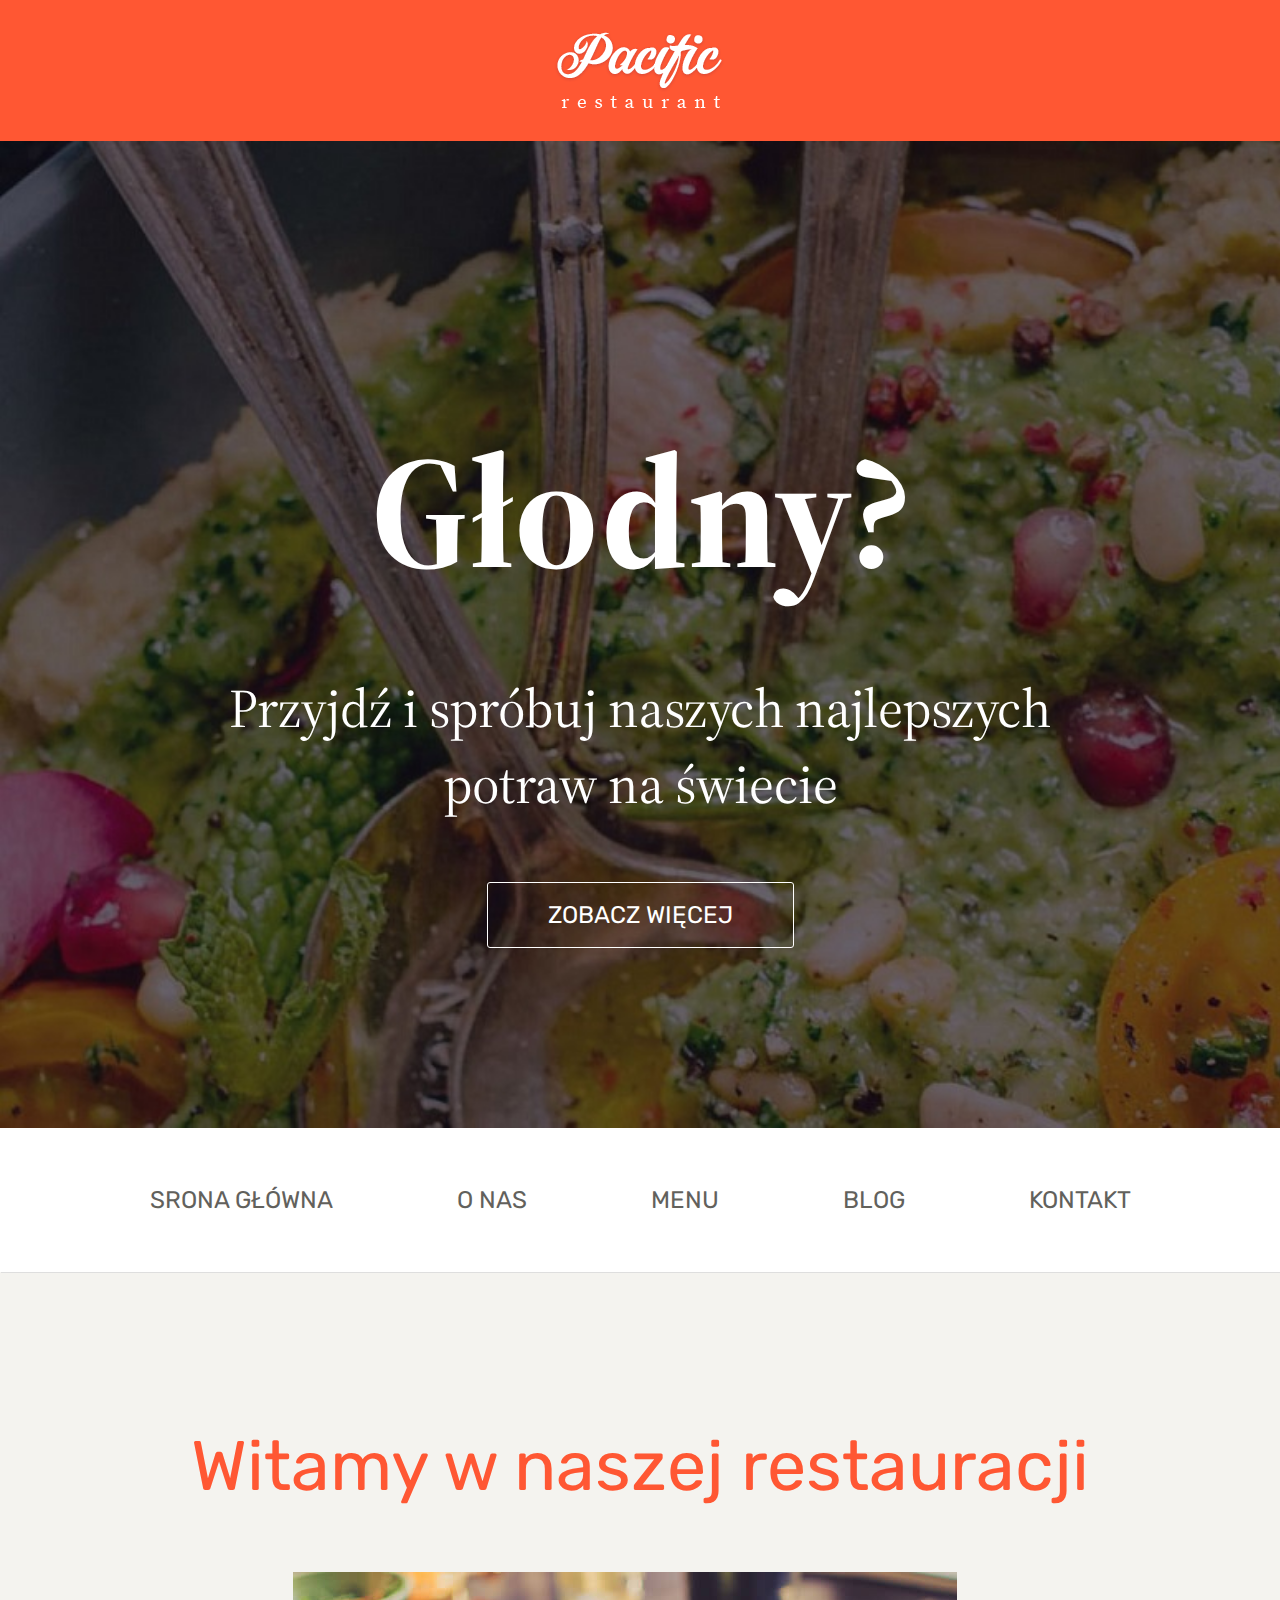
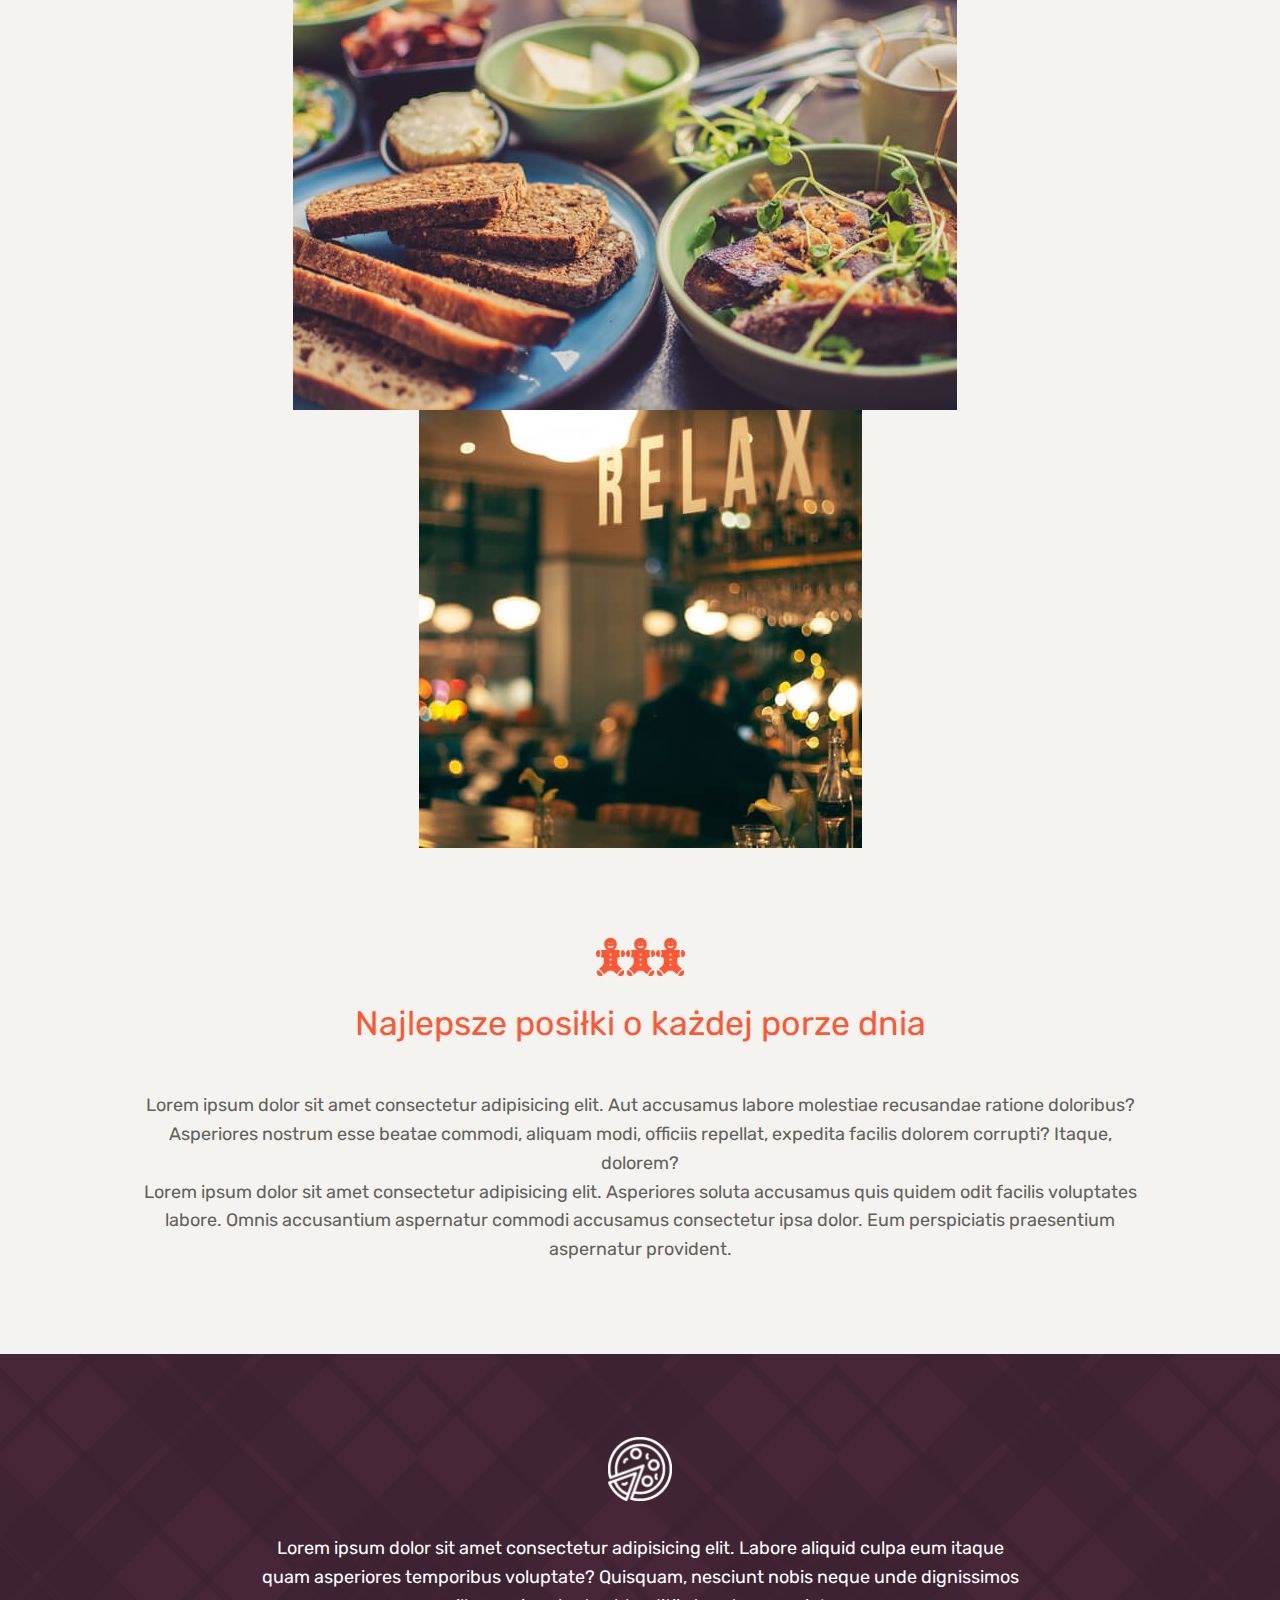
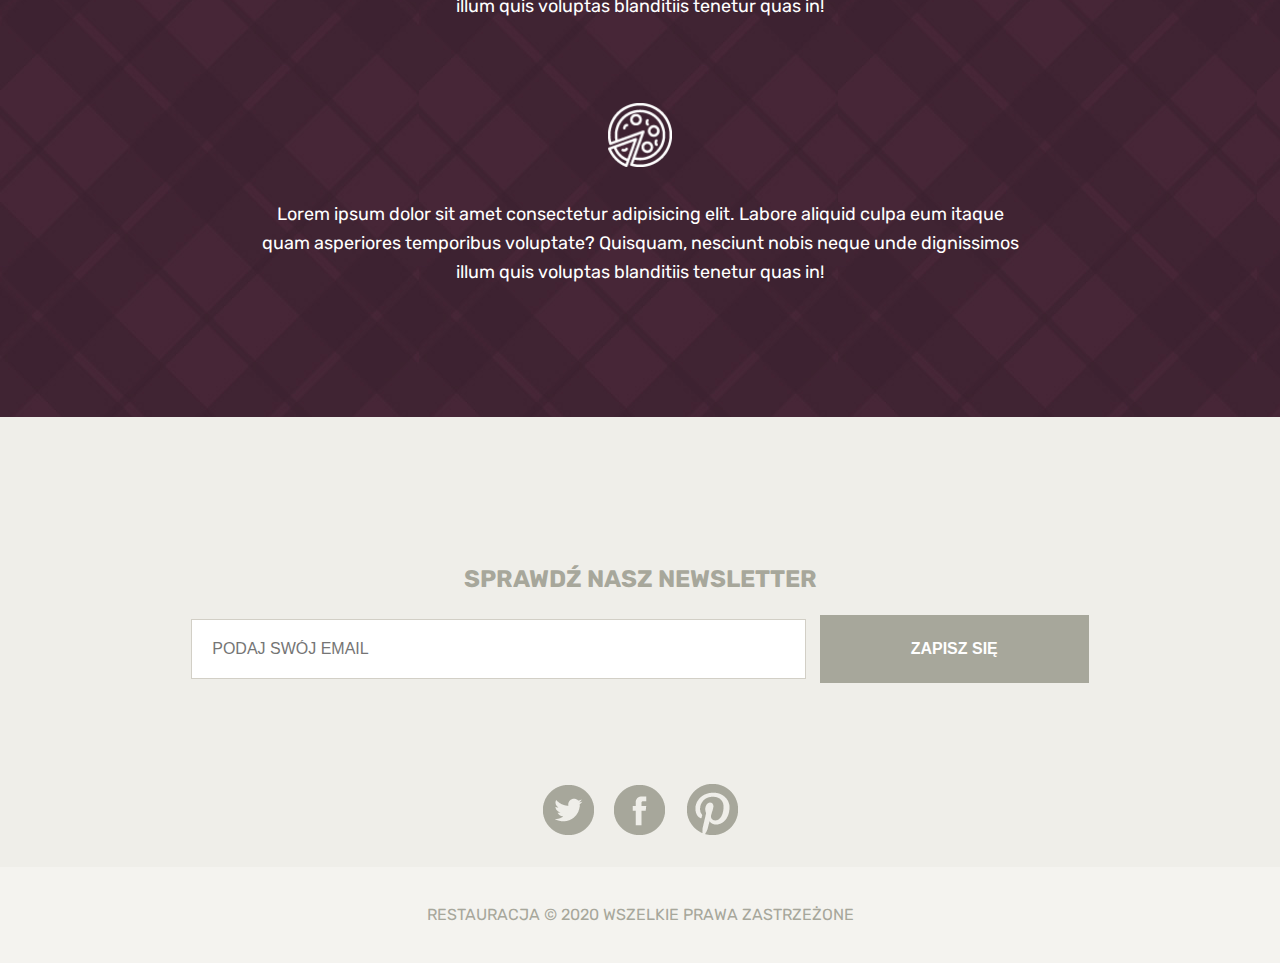
<file: index.html>
<html lang="en">
<head>
    <meta charset="UTF-8">
    <meta name="viewport" content="width=device-width, initial-scale=1.0">
    <title>Witamy</title>
    <link href="https://fonts.googleapis.com/css2?family=Source+Serif+Pro:wght@400;700&display=swap" rel="stylesheet">
    <link href="https://fonts.googleapis.com/css2?family=Rubik&display=swap" rel="stylesheet">
    <link rel="stylesheet" href="style.css">
</head>
<body>
    <header>
        <div class="logo-bar">
            <a href="index.html">
                <img src="images/logo.png" alt="logo">
            </a>
        </div>

        <div class="top">
            <h1>Głodny?</h1>
            <p>Przyjdź i spróbuj naszych najlepszych <br> potraw na świecie</p>
            <a href="">ZOBACZ WIĘCEJ</a>
        </div>

        <nav>
            <ul>
                <li> <a href="index.html">SRONA GŁÓWNA</a> </li>
                <li> <a href="">O NAS</a> </li>
                <li> <a href="">MENU</a> </li>
                <li> <a href="">BLOG</a> </li>
                <li> <a href="kontakt.html">KONTAKT</a> </li>
            </ul>
        </nav>
    </header>

    <main>
        <section class="section-welcome">
            <h1 class="section-header">Witamy w naszej restauracji</h1>
            <img src="images/danie_1.jpg" alt="danie1" class="welcome-first-image">
            <img src="images/danie_2.jpg" alt="danie2">            
        </section>

        <section class="section-best-meals">
            <img src="images/ciastka.png" alt="ciastka">
            <h1 class="section-header">Najlepsze posiłki o każdej porze dnia</h1>
            <p>Lorem ipsum dolor sit amet consectetur adipisicing elit.
                Aut accusamus labore molestiae recusandae ratione doloribus? Asperiores nostrum esse beatae commodi,
                aliquam modi, officiis repellat, expedita facilis dolorem corrupti? Itaque, dolorem?</p>
            <p>
                Lorem ipsum dolor sit amet consectetur adipisicing elit.
                Asperiores soluta accusamus quis quidem odit facilis voluptates labore.
                Omnis accusantium aspernatur commodi accusamus consectetur ipsa dolor. Eum perspiciatis praesentium aspernatur provident.
            </p>
        </section>
        
        <section class="section-offer">
            <div class="section-offer-single">
                <img src="images/pizza.png" alt="pizza">
                <p>
                    Lorem ipsum dolor sit amet consectetur adipisicing elit.
                    Labore aliquid culpa eum itaque quam asperiores temporibus voluptate?
                    Quisquam, nesciunt nobis neque unde dignissimos illum quis voluptas blanditiis tenetur quas in!
                </p>
            </div>

            <div class="section-offer-single">
                <img src="images/pizza.png" alt="pizza">
                <p>
                    Lorem ipsum dolor sit amet consectetur adipisicing elit.
                    Labore aliquid culpa eum itaque quam asperiores temporibus voluptate?
                    Quisquam, nesciunt nobis neque unde dignissimos illum quis voluptas blanditiis tenetur quas in!
                </p>
            </div>
        </section>

        <section class="section-newsletter">
            <div class="section-newsletter-wrapper">
                <h2>Sprawdź nasz newsletter</h2>
                <form action="" method="">                    
                    <input type="email" placeholder="Podaj swój email">
                    <button type="submit">Zapisz się</button>
                </form>
            </div>

            <div class="social-links">
                <a href=""> <img src="images/twitter.png" alt="twitter"> </a>
                <a href=""> <img src="images/facebook.png" alt="facebook"> </a>
                <a href=""> <img src="images/pinterest.png" alt="pinterest"> </a>
            </div>
        </section>
    </main>

    <footer>
        Restauracja &copy; 2020 Wszelkie prawa zastrzeżone
    </footer>
  
</body>
</html>
</file>
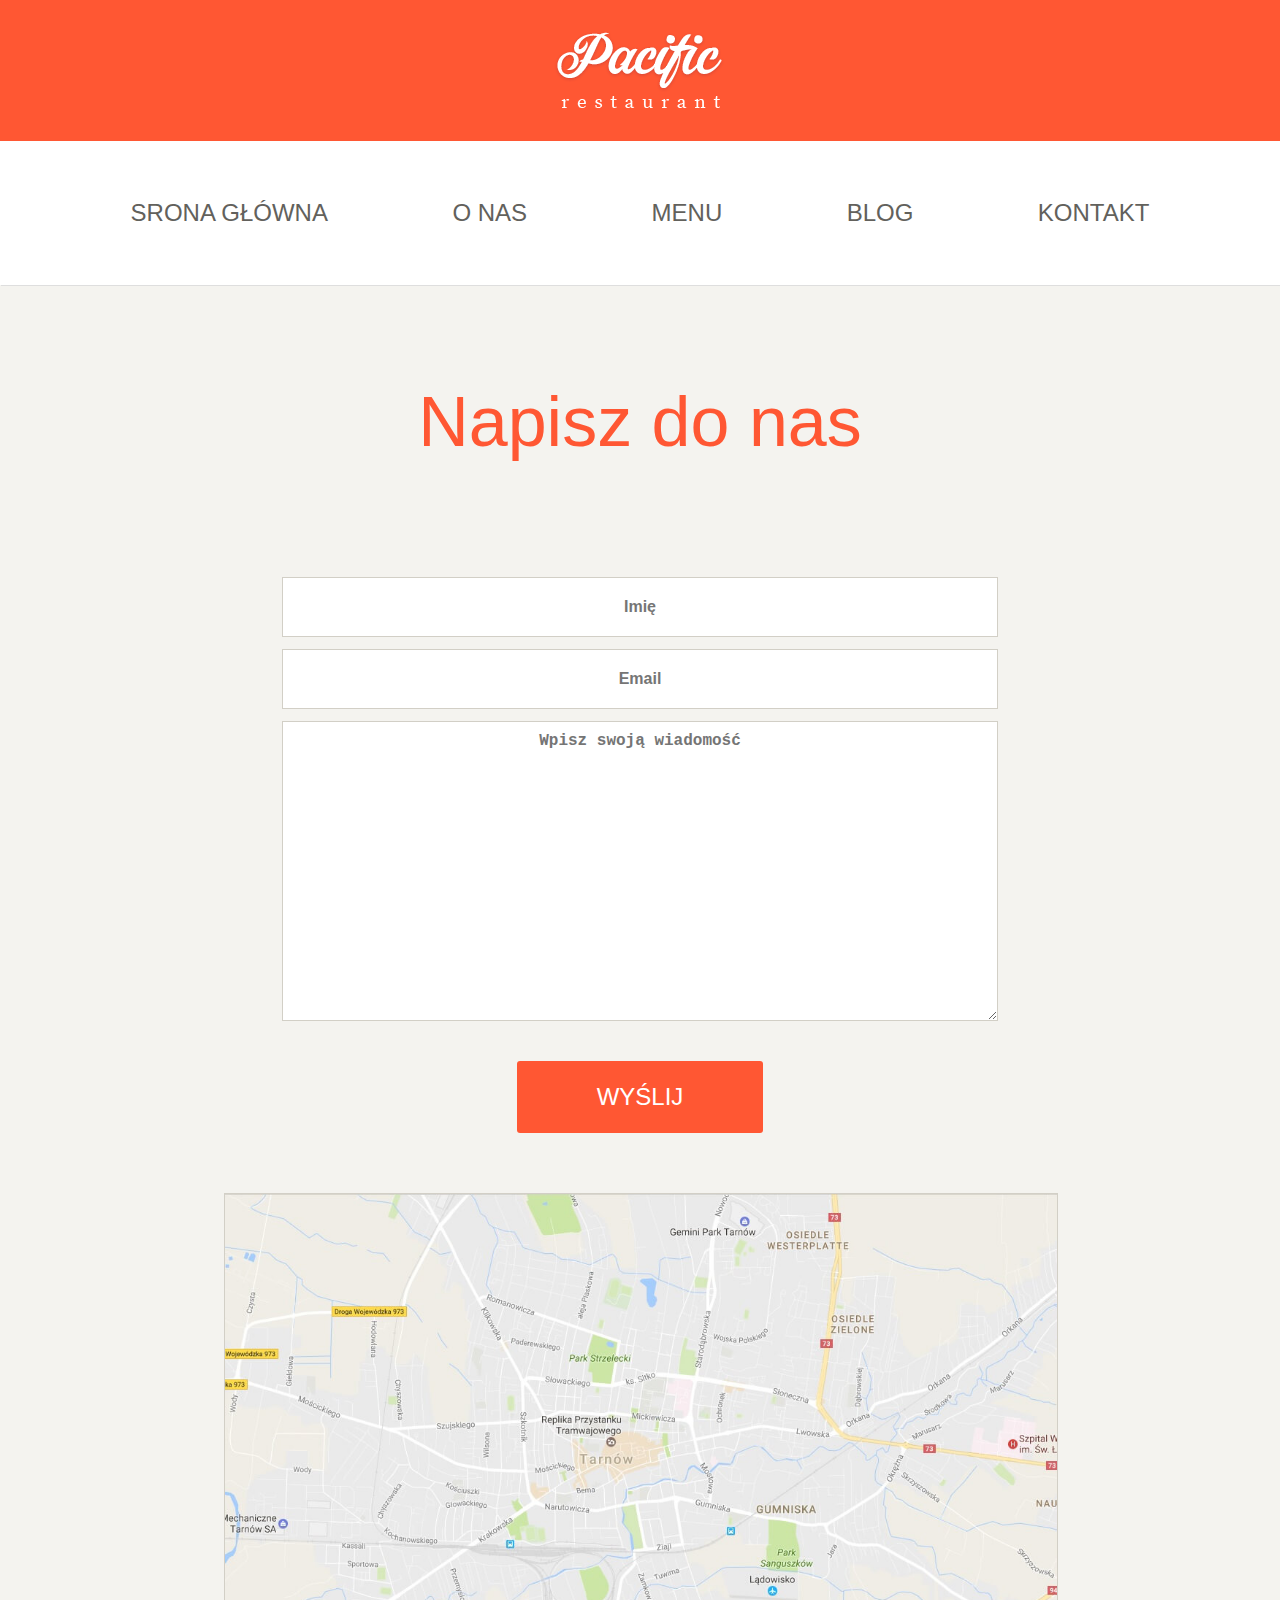
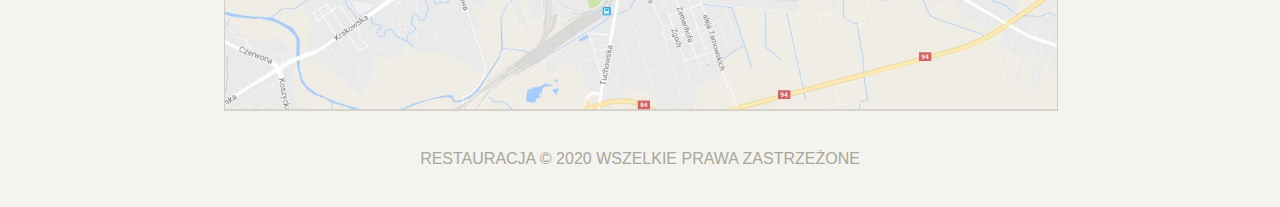
<file: kontakt.html>
<html lang="en">
<head>
    <meta charset="UTF-8">
    <meta name="viewport" content="width=device-width, initial-scale=1.0">
    <title>Kontakt</title>
    <link rel="stylesheet" href="style.css">
</head>
<body>
    <header>
        <div class="logo-bar">
            <a href="index.html">
                <img src="images/logo.png" alt="logo">
            </a>
        </div>
       

        <nav>
            <ul>
                <li> <a href="index.html">SRONA GŁÓWNA</a> </li>
                <li> <a href="">O NAS</a> </li>
                <li> <a href="">MENU</a> </li>
                <li> <a href="">BLOG</a> </li>
                <li> <a href="kontakt.html">KONTAKT</a> </li>
            </ul>
        </nav>
    </header>

    <main>
        <section class="section-contact-form">
            <div class="section-form-inner">
                <h1 class="section-header">Napisz do nas</h1>
                <form action="" method="">
                    <input type="text" placeholder="Imię">
                    <input type="email" placeholder="Email">
                    <textarea name="" id="" cols="30" rows="10" placeholder="Wpisz swoją wiadomość"></textarea>
                    <button type="submit">Wyślij</button>
                </form>
            </div>            
        </section>        
            
        <section class="section-map">
            <picture>
                <source media="(min-width: 1000px)" srcset="images/mapa.jpg">
                <img src="images/mapa_small.jpg" alt="mapa_small">
            </picture>
        </section>

    </main>
  

    <footer>
        Restauracja &copy; 2020 Wszelkie prawa zastrzeżone
    </footer>
  
</body>
</html>
</file>
<file: style.css>
/*
1. Reset
2. Style globalne
3. Typografia
4. Kompomenty
5. Naglowek
6. Style glownych sekcji
7. Stopka
*/

/*
1. Reset
*/
html, body, div, span, applet, object, iframe,
h1, h2, h3, h4, h5, h6, p, blockquote, pre,
a, abbr, acronym, address, big, cite, code,
del, dfn, em, img, ins, kbd, q, s, samp,
small, strike, strong, sub, sup, tt, var,
b, u, i, center,
dl, dt, dd, ol, ul, li,
fieldset, form, label, legend,
table, caption, tbody, tfoot, thead, tr, th, td,
article, aside, canvas, details, embed, 
figure, figcaption, footer, header, hgroup, 
menu, nav, output, ruby, section, summary,
time, mark, audio, video {
	margin: 0;
	padding: 0;
	border: 0;
	font-size: 100%;
	font: inherit;
	vertical-align: baseline;
}
/* HTML5 display-role reset for older browsers */
article, aside, details, figcaption, figure, 
footer, header, hgroup, menu, nav, section {
	display: block;
}
body {
	line-height: 1;
}
ol, ul {
	list-style: none;
}
blockquote, q {
	quotes: none;
}
blockquote:before, blockquote:after,
q:before, q:after {
	content: '';
	content: none;
}
table {
	border-collapse: collapse;
	border-spacing: 0;
}

/*
2. Style globalne
*/
body {
	background-color: #F4F3EF;
	color:  #62615c;
	font-family: 'Rubik', sans-serif;
	font-weight: 400;
}

section {
	text-align: center;
	padding-left: 10%;
	padding-right: 10%;
}

a {
	text-decoration: none;
}

img {
	max-width: 100%;
}

/*
3. Typografia
*/
p {
	font-size: 14px;
	line-height: 1.6;
}

@media screen and (min-width: 1024px) {
    p {
    	font-size: 18px;
    }
}


/*
5. Naglowek
*/
header {
	text-align: center;
}

.logo-bar {
	background-color: #FF5733;
	padding: 10px 0;
}

@media screen and (min-width: 1024px) {
    .logo-bar {
    	padding: 20px 0;
    }
}

.logo-bar img {
	max-width: 20%;
}

.top {
	padding: 75px 0 40px;
	color: #FFFFFF;
	font-family: 'Source Serif Pro', serif;
	background: url('images/header_photo_small.jpg') 0 0;
	background-size: cover;
}

@media screen and (min-width: 1024px) {
    .top {
    	background: url('images/header_photo_big.jpg') 0 0;
    	background-size: cover;
    }
}

@media screen and (min-width: 1024px) {
    .top {
    	padding: 290px 0 180px;
    }
}

.top h1 {
	margin-bottom: 8px;
	font-size: 36px;
	font-weight: 700;	
}

@media screen and (min-width: 1024px) {
    .top h1 {
    	margin-bottom: 80px;
		font-size: 160px;
    }
}

.top p {
	font-size: 14px;
	line-height: 1.4;
}

@media screen and (min-width: 1024px) {
    .top p {
 		font-size: 54px;   	
    }
}

.top a {
	display: inline-block;
	margin-top: 20px;
	padding: 10px 24px;
	color: #FFFFFF;
	border: 1px solid #FFFFFF;
	border-radius: 3px;
	font-size: 12px;
	font-family: 'Rubik', sans-serif;
}

.top a:hover {
	background-color: #FFFFFF;
	color: #4C4731;
}

@media screen and (min-width: 1024px) {
    .top a {
    	margin-top: 60px;
 		padding: 20px 60px;
 		font-size: 24px;
    }
}

nav {
	background-color: #FFFFFF;
	box-shadow: 1px 1px 0 #dedede;
}

nav li {
	padding: 15px 0;
}

@media screen and (min-width: 786px) {
    nav li {
		display: inline-block;
		padding: 20px;
    }
}

@media screen and (min-width: 1024px) {
    nav li {
 		padding: 60px 60px;   	
    }
}

nav a {
	color: #62615c;
	font-size: 12px;
}

@media screen and (min-width: 1024px) {
    nav a {
		font-size: 24px;
    }
}

/*
6. Style glownych sekcji
*/
.section-header {
	padding: 42px 0 20px;
	font-size: 18px;
	color: #FF5733;
}

@media screen and (min-width: 1024px) {
    .section-welcome h1 {
		padding: 160px 0 70px;
		font-size: 70px;
    }
}

@media screen and (min-width: 1024px) {
    .section-best-meals h1 {
		margin: 25px 0 50px;
		font-size: 34px;
		padding: 0;
    }
}

.welcome-first-image {
	display: none;
}

@media screen and (min-width: 1024px) {
	.welcome-first-image {
		display: inline-block;
		margin-right: 30px;
	}
}

.section-best-meals {
	padding-bottom: 60px;
}

.section-best-meals img {
	padding-top: 85px;
	max-width: 10%;
}

@media screen and (min-width: 1024px) {
    .section-best-meals  {
		padding-bottom: 90px;
    }
}

.section-offer {
	padding: 40px 10% 50px;
	background: url('images/desen_tlo.jpg') 0 0 repeat-x;
}

@media screen and (min-width: 1024px) {
    .section-offer  {
		padding: 80px 20% 130px;
    }
}

.section-offer-single img {
	margin-bottom: 30px;
	width: 40px;
}

@media screen and (min-width: 1024px) {
    .section-offer-single img  {
		width: 70px;
    }
}

.section-offer-single:first-child {
	margin-bottom: 30px;
}

@media screen and (min-width: 1024px) {
    .section-offer-single:first-child  {
		margin-bottom: 80px;
    }
}

.section-offer p {
	color: #FFFFFF;
}

.section-newsletter {
	padding: 47px 0 26px;
	background-color: #EFEEE9;
}

@media screen and (min-width: 1024px) {
    .section-newsletter {
		padding: 150px 0 26px;
    }
}

.section-newsletter h2 {
	text-transform: uppercase;
	font-weight: 700;
	margin-bottom: 24px;
	font-size: 14px;
	color: #A7A79B;
}

@media screen and (min-width: 1024px) {
    .section-newsletter h2 {
		font-size: 24px;
    }
}

.section-newsletter form {
	margin-bottom: 40px;

}

@media screen and (min-width: 1024px) {
    .section-newsletter-wrapper {
    	width: 80%;
		margin: 0 auto;
    }
}

.section-newsletter input {
	display: block;
	margin: 0 auto 12px;
	padding-left: 20px;
	width: 60%;
	border: 1px solid #D2CFC6;
	height: 30px;
	line-height: 1.8;
	text-transform: uppercase;
}

@media screen and (min-width: 1024px) {
	.section-newsletter input {
		display: inline-block;
		height: 60px;
		font-size: 16px;
	}
}

.section-newsletter button {
	padding: 10px 40px;
	border: 1px solid #A7A79B;
	background-color: #A7A79B;
	color: #FFFFFF;
	text-transform: uppercase;
	font-weight: 700;
	font-size: 12px;
}

@media screen and (min-width: 1024px) {
	.section-newsletter button {
		padding: 24px 90px;
		margin-left: 10px;
		font-size: 16px;
	}
}

.social-links img {
	margin: 0 5px;
	max-width: 10%;
}

@media screen and (min-width: 1024px) {
	.social-links {
		margin-top: 90px;
	}
}

@media screen and (min-width: 1024px) {
	.section-contact-form h1 {
		font-size: 70px;
		margin: 60px 0 100px;
	}
}

.section-contact-form-inner {
	border-top: 1px dashed #A7A79B;
	border-bottom: 1px dashed #A7A79B;
	width: 80%;
	margin: 0 auto;
	padding: 18px 0 24px;
}

@media screen and (min-width: 1024px) {
	.section-contact-form-inner {
		border-top: 1px dashed #A7A79B;
		border-bottom: 1px dashed #A7A79B;
		width: 80%;
		margin: 0 auto;
		padding: 18px 0 70px;
	}	
}

.section-contact-form form {
	margin-top: 15px;
}

.section-contact-form input,
.section-contact-form textarea {
	display: block;
	width: 100%;
	margin: 0 auto;
	margin-bottom: 12px;
	text-align: center;
	font-weight: 700;
	border: 1px solid #D2CFC6;
}

@media screen and (min-width: 1024px) {
	.section-contact-form input,
	.section-contact-form textarea {
		width: 70%;
	}
}

.section-contact-form input {
	height: 28px;
}

@media screen and (min-width: 1024px) {
	.section-contact-form input
	 {
		height: 60px;
		font-size: 16px;
	}
}

.section-contact-form textarea {
	margin-bottom: 28px;
	height: 300px;
	padding-top: 10px;
	font-size: 16px;
}

@media screen and (min-width: 1024px) {
	.section-contact-form textarea {
		margin-bottom: 40px;
	}
}

.section-contact-form button {
	padding: 10px 42px;
	background-color: #FF5733;
	color: #FFFFFF;
	text-transform: uppercase;
	border: none;
	border-radius: 3px;
	font-size: 12px;
}

@media screen and (min-width: 1024px) {
	.section-contact-form button {
		padding: 22px 80px;
		font-size: 24px;
	}
}

.section-map {
	padding-top: 30px;
	width: 65%;
	margin: 0 auto;
}

@media screen and (min-width: 1024px) {
	.section-map {
		padding-top: 60px;
	}
}

.section-map img {
	border: 1px solid #D2CFC6;
}

/*
7. Stopka
*/
footer {
	padding: 20px 0;
	text-transform: uppercase;
	font-size: 14px;
	text-align: center;
	color: #A7A79B;
	font-size: 12px;
}

@media screen and (min-width: 1024px) {
	footer {
		font-size: 16px;
		padding: 40px 0;
	}
}
</file>
